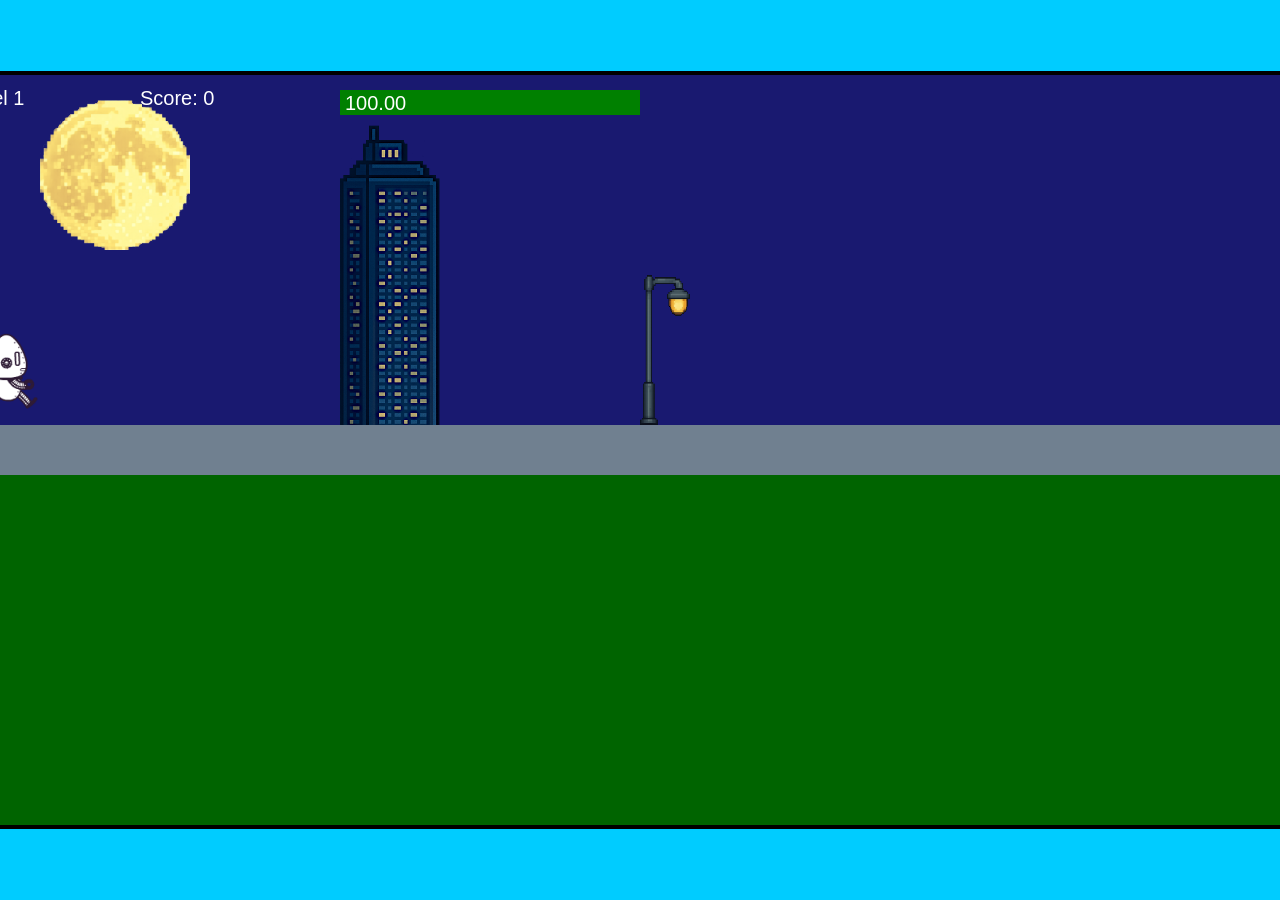
<file: fsd-projects/runtime/index.html>
<!DOCTYPE html>
<html lang="en">
  <head>
    <meta charset="UTF-8" />
    <meta name="viewport" content="width=device-width, initial-scale=1.0" />
    <title>Runtime Neo</title>
    <link rel="stylesheet" href="runtime.css" />
    <script src="https://code.jquery.com/jquery-3.1.0.js"></script>
    <script src="setup.js"></script>
    <script src="levels.js"></script>
    <script src="scenery.js"></script>
    <script src="student.js"></script>
    <script src="main.js"></script>
  </head>
  <body id="body">
    <canvas id="gameCanvas" width="1400" height="750"></canvas>
    <img id="player" src="images/halle.png" />
    <img id="projectile" src="images/projectile.png" />
    <img id="basicPlatform" src="images/interactable/basicPlatform.png" />
    <img id="spikes" src="images/interactable/spikes.png" />
    <img id="bug" src="images/interactable/bug.png" />
    <img id="healthUp" src="images/interactable/healthUp.png" />
    <img id="flag" src="images/interactable/flag.png" />
    <img id="moon" src="images/backgrounds/moon.png" />
    <img id="building" src="images/backgrounds/building.png" />
    <img id="lamp" src="images/backgrounds/lamp.png" />
  </body>
</html>
</file>
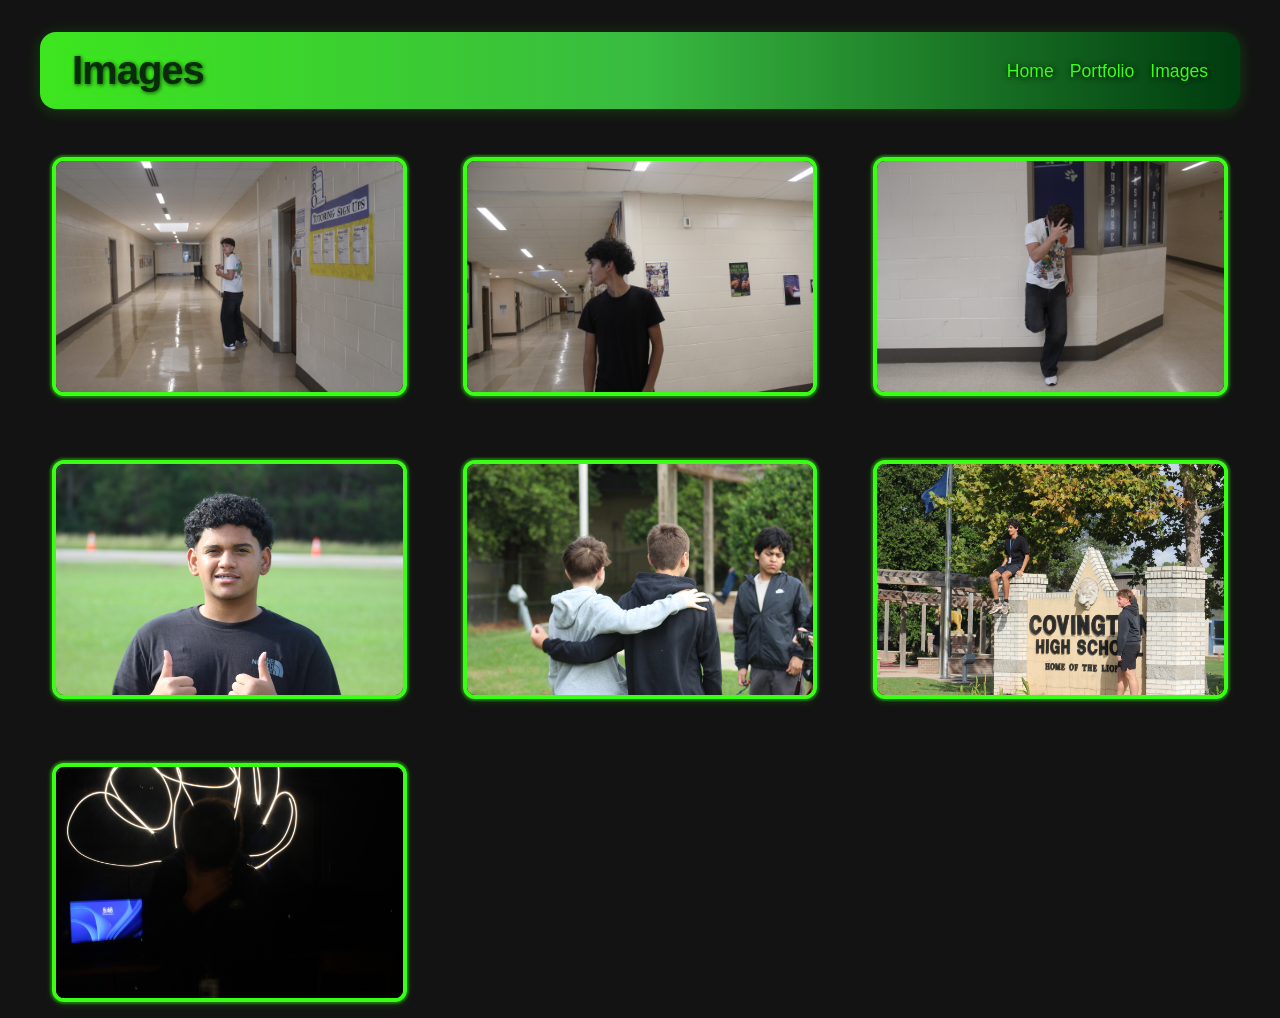
<file: image.html>
<!DOCTYPE HTML>
<html>
    <head>
        <title>Images</title>
        <style>
            body {
                background: #131313;
                color: #47d42f;
                font-family: 'Creepster', Arial, sans-serif;
                font-size: 20px;
                margin: 0;
                padding: 0;
            }
            #all-contents {
                max-width: 1200px;
                margin: 0 auto;
                padding: 0 24px;
            }
            nav {
                background: linear-gradient(90deg, #3de61f 0%,#39bb40 , #003a0f 100%);
                display: flex;
                align-items: center;
                padding: 16px 32px;
                border-radius: 16px;
                margin: 32px 0 24px 0;
                box-shadow: 0 2px 16px 0 rgba(57,255,20,0.18);
            }
            h1 {
                flex: 1;
                margin: 0;
                font-weight: 600;
                font-size: 2.5rem;
                color: #072c09;
                letter-spacing: -1px;
                text-shadow: 1px 1px 4px #000000be, 0 0 10px #39ff14;
            }
            #nav-ul {
                list-style: none;
                margin: 0;
                padding: 0;
                display: flex;
                gap: 16px;
            }
            .nav-li {
                display: inline-block;
            }
            #navanchor {
                text-decoration: none;
                color: #39ff14;
                font-weight: 500;
                font-size: 1.1rem;
                transition: color 0.2s;
                text-shadow: 1px 1px 6px #000;
            }
            #navanchor:hover {
                color: #fff;
            }
            .image-grid {
                display: grid;
                grid-template-columns: repeat(3, 1fr);
                gap: 32px;
                margin-top: 32px;
            }
            .image-item {
                
                transition: transform 0.2s;
                display: flex;
                align-items: center;
                justify-content: center;
                padding: 16px;
            }
            .image-item img {
                max-width: 100%;
                max-height: 320px;
                border-radius: 12px;
                box-shadow: 0 0 2px 2px #37ff1457, 0 2px 8px 0 rgba(57,255,20,0.18);
                background: #18120f;
                border: 4px solid #39ff14;
                transition: box-shadow 0.2s, border-color 0.2s, transform 0.2s;
            }
            .image-item img:hover {
                box-shadow: 0 0 8px 8px #37ff1488, 0 2px 8px 0 rgba(57,255,20,0.18);
                border-color: #39ff14;
                transform: scale(1.08);
            }
            @media (max-width: 900px) {
                .image-grid {
                    grid-template-columns: repeat(2, 1fr);
                }
            }
            @media (max-width: 600px) {
                .image-grid {
                    grid-template-columns: 1fr;
                }
            }
    </style>
    </head>
    
    <body>
        <div id="all-contents">
            <nav>
                <h1>Images</h1>
                <ul id="nav-ul">
                    <li class="nav-li">
                        <a id="navanchor" href="index.html">Home</a>
                    </li>
                    <li class="nav-li">
                        <a id="navanchor" href="portfolio.html">Portfolio</a>
                        </li>
                    <li class="nav-li"><a id="navanchor" href="images.html">Images</a>
                    </li>
                    
                </ul>
            </nav>
                <div class="image-grid">                    
                    <div class="image-item"><img src="assets/IMG_0010.JPG" ></div>                    
                    <div class="image-item"><img src="assets/IMG_0009.JPG" ></div>
                    <div class="image-item"><img src="assets/IMG_0004.JPG" ></div>
                     <div class="image-item"><img src="assets/IMG_7547.JPG" ></div>
                      <div class="image-item"><img src="assets/IMG_7555.JPG" ></div>
                       <div class="image-item"><img src="assets/IMG_7542.JPG" ></div>
                       <div class="image-item"><img src="assets/IMG_0648.JPG" ></div>
                </div>
                <!-- Modal for full-size image -->
                <div id="imageModal" class="modal">
                    <span class="close">&times;</span>
                    <span class="modal-arrow left">&#10094;</span>
                    <img class="modal-content" id="modalImg" alt="Full Size">
                    <span class="modal-arrow right">&#10095;</span>
                </div>
    </body>
      
      
      
      
      
      
      
        <script>
        // Modal logic with navigation
        const modal = document.getElementById('imageModal');
        const modalImg = document.getElementById('modalImg');
        const closeBtn = document.querySelector('.close');
        const leftArrow = document.querySelector('.modal-arrow.left');
        const rightArrow = document.querySelector('.modal-arrow.right');
        const images = Array.from(document.querySelectorAll('.image-item img'));
        let currentIndex = 0;

        function showModal(index) {
            currentIndex = index;
            modal.style.display = 'block';
            modalImg.src = images[index].src;
            modalImg.alt = images[index].alt;
        }

        images.forEach((img, idx) => {
            img.addEventListener('click', function() {
                showModal(idx);
            });
        });

        closeBtn.onclick = function() {
            modal.style.display = 'none';
            modalImg.src = '';
        }

        leftArrow.onclick = function(e) {
            e.stopPropagation();
            currentIndex = (currentIndex - 1 + images.length) % images.length;
            showModal(currentIndex);
        }

        rightArrow.onclick = function(e) {
            e.stopPropagation();
            currentIndex = (currentIndex + 1) % images.length;
            showModal(currentIndex);
        }

        window.onclick = function(event) {
            if (event.target === modal) {
                modal.style.display = 'none';
                modalImg.src = '';
            }
        }

        window.addEventListener('keydown', function(e) {
            if (modal.style.display === 'block') {
                if (e.key === 'ArrowLeft') {
                    currentIndex = (currentIndex - 1 + images.length) % images.length;
                    showModal(currentIndex);
                } else if (e.key === 'ArrowRight') {
                    currentIndex = (currentIndex + 1) % images.length;
                    showModal(currentIndex);
                } else if (e.key === 'Escape') {
                    modal.style.display = 'none';
                    modalImg.src = '';
                }
            }
        });
        </script>
        <style>
            .modal {
                display: none;
                position: fixed;
                z-index: 1000;
                left: 0;
                top: 0;
                width: 100vw;
                height: 100vh;
                overflow: auto;
                animation: fadeIn 0.3s;
            }
            .modal-content {
                display: block;
                margin: 5vh auto;
                max-width: 90vw;
                max-height: 80vh;
                border-radius: 18px;
                box-shadow: 0 8px 32px 0 rgba(57,255,20,0.32);
                background: #18120f;
                border: 6px solid #39ff14;
                animation: scaleUp 0.3s;
            }
            .close {
                position: absolute;
                top: 32px;
                right: 48px;
                color: #39ff14;
                font-size: 48px;
                font-weight: 300;
                cursor: pointer;
                z-index: 1001;
                transition: color 0.2s;
                text-shadow: 2px 2px 8px #000;
            }
            .close:hover {
                color: #fff;
            }
            .modal-arrow {
                position: absolute;
                top: 50%;
                transform: translateY(-50%);
                color: #39ff14;
                font-size: 64px;
                font-weight: 300;
                cursor: pointer;
                z-index: 1001;
                user-select: none;
                padding: 0 24px;
                transition: color 0.2s;
                text-shadow: 2px 2px 8px #000;
            }
            .modal-arrow.left {
                left: 0;
            }
            .modal-arrow.right {
                right: 0;
            }
            .modal-arrow:hover {
                color: #fff;
            }
            @keyframes fadeIn {
                from { opacity: 0; }
                to { opacity: 1; }
            }
            @keyframes scaleUp {
                from { transform: scale(0.95); }
                to { transform: scale(1); }
            }
        </style>
</html>
</file>
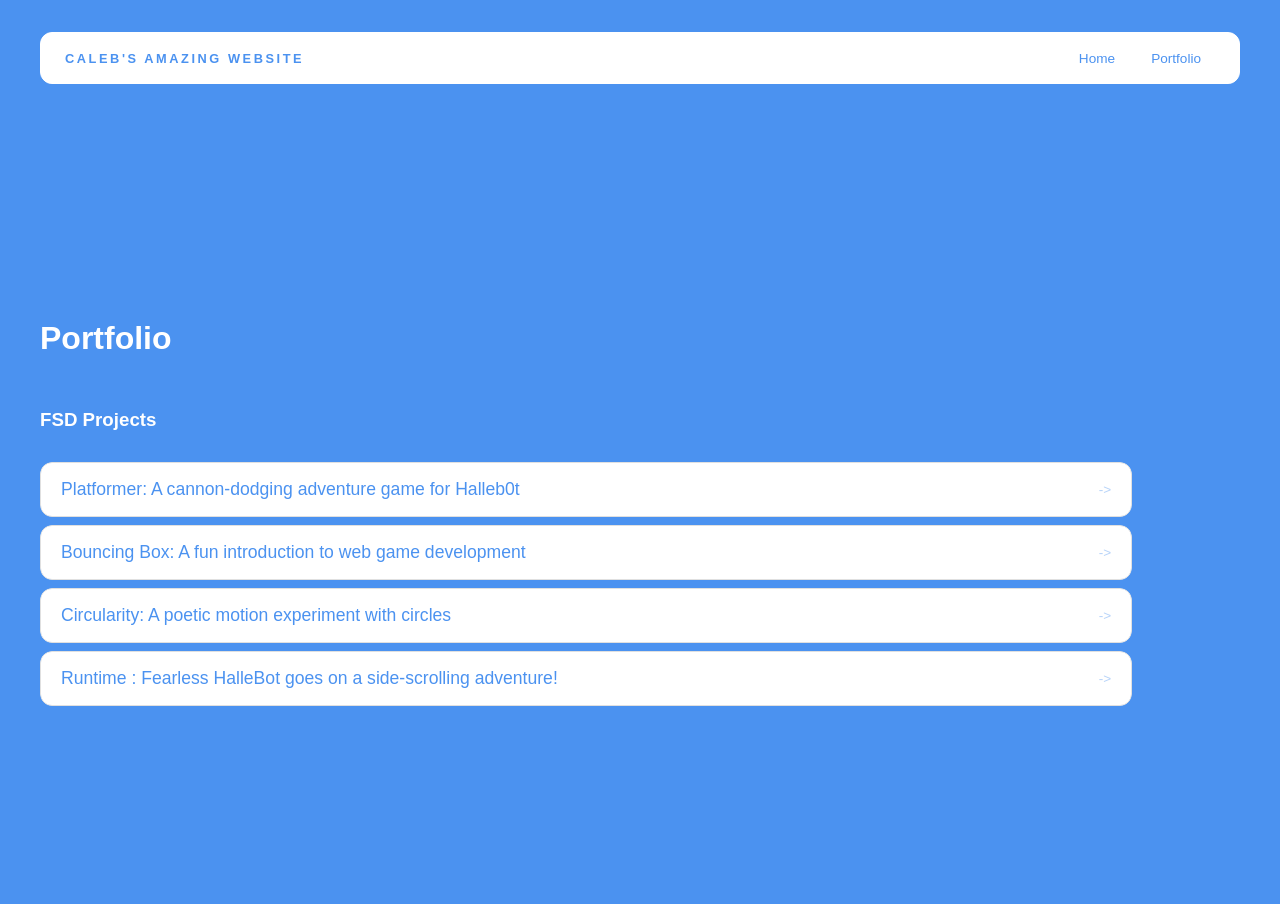
<file: portfolio.html>
<!DOCTYPE html>
<html>

<head>
  <title>Caleb Strazisar</title>
   <link rel="stylesheet" href="style.css" />
</head>

<body>
  <!-- All content goes here -->
  <div id="all-contents">
    <nav>
      <h1>Caleb's Amazing Website</h1>
      <ul id="nav-ul">
        <li class="nav-li">
          <a href="index.html">Home</a>
        </li>
        <li class="nav-li">
          <a href="portfolio.html">Portfolio</a>
        </li>
      </ul>
    </nav>

    <main>
      <div class="content">
        <h1>Portfolio</h1>
        <h3>FSD Projects</h3>
        <ul id="portfolio">
          <li>
            <a href="fsd-projects/platformer/">Platformer: A cannon-dodging adventure game for Halleb0t</a>
          </li>
          <li>
            <a href="fsd-projects/bouncing-box/">Bouncing Box: A fun introduction to web game development</a>
          </li>
          <li>
            <a href="fsd-projects/circularity/">Circularity: A poetic motion experiment with circles</a>
          </li>
          <li>
            <a href="fsd-projects/runtime/">Runtime : Fearless HalleBot goes on a side-scrolling adventure!</a>
          </li>

        </ul>

        <!-- ASD Projects will go here -->

      </div>
    </main>
  </div>
</body>

</html>
</file>
<file: fsd-projects/runtime/runtime.css>
/* runtime.css */
/* Styles for Runtime Neo auto-runner game */

img {
  display: none;
}

#gameCanvas {
  position: absolute;
  border: 4px solid #000;
  top: 50%;
  left: 50%;
  transform: translate(-50%, -50%);
}

body {
  margin: 0;
  background-color: #00ccff;
  font-family: Arial, sans-serif;
  text-align: center;
  overflow: hidden;
}
</file>
<file: style.css>
* {
  box-sizing: border-box;
}

body {
  margin: 0;
  background: #4b92f0;
  color: #222;
  font-family: "Helvetica Neue", Arial, sans-serif;
}

#all-contents {
  max-width: 1500px;
  min-height: 100vh;
  margin: 0 auto;
  padding: 32px 40px;
}

main {
  display: grid;
  grid-template-columns: minmax(220px, 1fr) minmax(420px, 1.6fr);
  align-items: center;
  min-height: calc(100vh - 160px);
  gap: clamp(32px, 5vw, 80px);
}

.sidebar {
  width: 100%;
}

.content {
  display: flex;
  flex-direction: column;
  align-items: flex-start;
  gap: 12px;
}

h2 {
  margin: 0;
  font-size: clamp(4rem, 10vw, 7rem);
  line-height: 0.9;
  font-weight: 900;
  letter-spacing: -0.04em;
  text-transform: uppercase;
  color: #000;
}

.content > p {
  margin: 0;
  color: #999;
  font-size: 0.9rem;
  text-transform: uppercase;
  letter-spacing: 0.15em;
  line-height: 1.4;
}

h2 {
  color: #fff; /* bright accent */
}

.content p {
  color: #a8b2d8;
}

#interests {
  margin-top: 32px;
  width: 100%;
}

#interests h3 {
  margin: 0 0 12px;
  font-size: 0.75rem;
  font-weight: 700;
  text-transform: uppercase;
  letter-spacing: 0.2em;
  color: #aaa;
}

#interests ul {
  list-style: none;
  margin: 0;
  padding: 0;
  display: flex;
  flex-wrap: wrap;
  gap: 8px;
}

#interests li {
  color: #555;
  font-size: 1rem;
  font-weight: 600;
  padding: 10px 20px;
  background: #fff;
  border: 1px solid #ddd;
  border-radius: 100px;
  transition:
    background 0.25s ease,
    color 0.25s ease,
    transform 0.25s ease;
  cursor: default;
}

#interests li:hover {
  background: #000;
  color: #fff;
  border-color: #000;
  transform: translateY(-2px);
}

#interests h3 {
  color: #fff;
}

#interests li {
  background: #ffe8ec;
  border-color: #fff;
  color: #4b92f0;
}

#interests li:hover {
  background: #e94560;
  color: #fff;
}

.sidebar-img {
  width: 100%;
  max-width: 760px;
  aspect-ratio: 3 / 4;
  object-fit: cover;
  display: block;
  border-radius: 24px;
  box-shadow: 0 8px 30px rgba(0, 0, 0, 0.12);
}

.sidebar-img:hover {
  filter: grayscale(0%);
  transform: translateY(-4px);
  box-shadow: 0 16px 40px rgba(0, 0, 0, 0.18);
}
nav {
  display: flex;
  justify-content: space-between;
  align-items: center;
  margin-bottom: 48px;
  padding: 16px 24px;
  background: #fff;
  border: 1px solid #fff;
  border-radius: 12px;
}

nav h1 {
  margin: 0;
  font-size: 0.8rem;
  font-weight: 700;
  text-transform: uppercase;
  letter-spacing: 0.2em;
  color: #4b92f0;
}

#nav-ul {
  list-style: none;
  display: flex;
  gap: 8px;
  margin: 0;
  padding: 0;
}

.nav-li a {
  color: #4b92f0;
  text-decoration: none;
  font-size: 0.85rem;
  font-weight: 500;
  padding: 6px 14px;
  border-radius: 8px;
  transition:
    background 0.25s ease,
    color 0.25s ease;
}

.nav-li a:hover {
  background: #e94560;
  color: #4b92f0;
}

h1 {
  color: #fff;
}

/* Portfolio styles */
.content h1 {
  color: #fff;
}

#portfolio {
  list-style: none;
  margin: 0;
  padding: 0;
  width: 250%;
  display: flex;
  flex-direction: column;
  gap: 8px;
}

#portfolio li {
  border-radius: 12px;
  overflow: hidden;
}

#portfolio a {
  display: flex;
  justify-content: space-between;
  align-items: center;
  text-decoration: none;
  color: #4b92f0;
  padding: 16px 20px;
  font-size: 1.1rem;
  font-weight: 500;
  background: #fff;
  border: 1px solid #e0e0e0;
  border-radius: 12px;
  transition: background 0.25s ease, color 0.25s ease, transform 0.25s ease;
}

#portfolio a:hover {
  background: #e94560;
  color: #fff;
  transform: translateX(4px);
}

#portfolio a::after {
  content: "->";
  font-size: 0.85rem;
  opacity: 0.4;
  transition: opacity 0.25s ease;
  white-space: nowrap;
}

#portfolio a:hover::after {
  opacity: 1;
}

h3{
  color: #fff;
}
</file>
